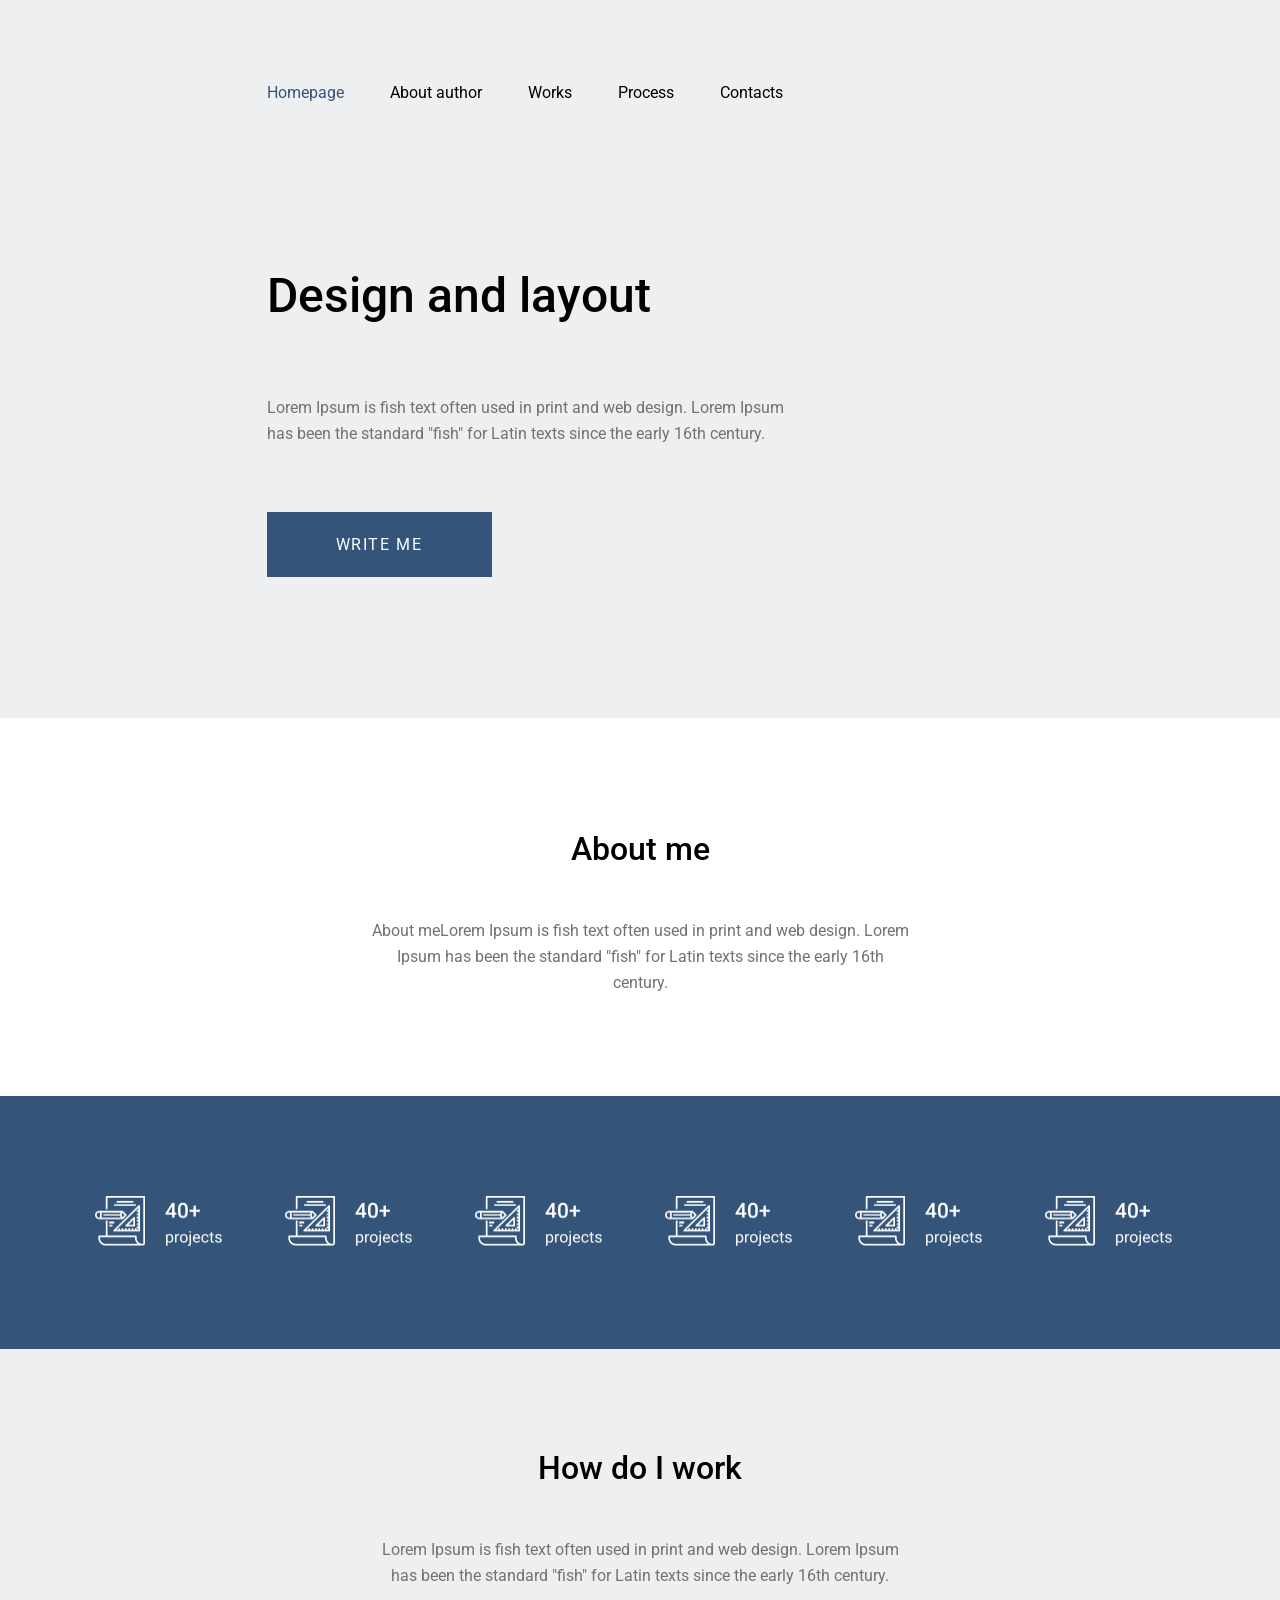
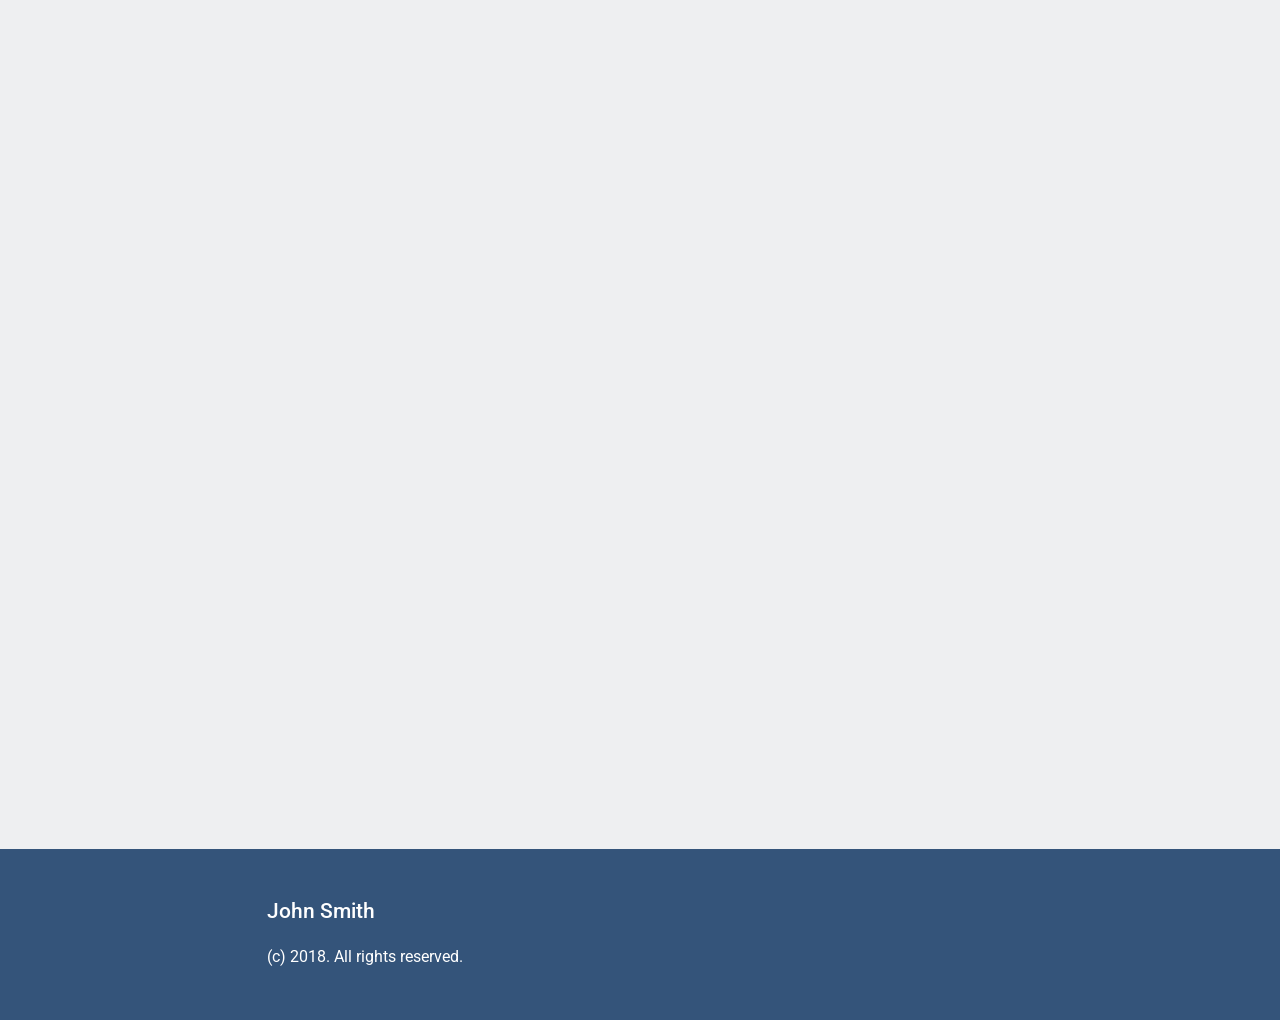
<file: index.html>
<!DOCTYPE html>
<html lang="en">
<head>
    <meta charset="UTF-8">
    <meta http-equiv="X-UA-Compatible" content="IE=edge">
    <meta name="viewport" content="width=device-width, initial-scale=1.0">
    <title>Document</title>
    <link rel="stylesheet" href="./css/reset.css">
    <link rel="preconnect" href="https://fonts.googleapis.com">
    <link rel="preconnect" href="https://fonts.gstatic.com" crossorigin>
    <link href="https://fonts.googleapis.com/css2?family=Roboto:ital,wght@0,100;0,300;0,400;0,500;0,700;0,900;1,100;1,300;1,400;1,500;1,700;1,900&display=swap" rel="stylesheet">
    <link rel="stylesheet" href="./css/style.css">
</head>
<body>
    <header>
        <div class="conteiner">
            <nav>
                <ul class="navigation">
                    <li><a href="#" class="homepageNavButton">Homepage</a></li>
                    <li><a href="#">About author</a></li>
                    <li><a href="#">Works</a></li>
                    <li><a href="#">Process</a></li>
                    <li><a href="#">Contacts</a></li>
                </ul>
            </nav>
        </div>
    </header>
    <main>
        <div class="backgroundGrey">
            <div class="conteiner">
                <div class="conteiner2">
                    <h1>Design and layout</h1>
                    <p>Lorem Ipsum is fish text often used in print and web design. Lorem Ipsum has been the standard "fish" for Latin texts since the early 16th century.</p>
                    <a href="#" class="buttonWriteMe">WRITE ME</a>
                </div>
            </div>
        </div>
        <section class="secWhite">
            <div class="conteiner2 wrapperMidle">
                <h2>About me</h2>
                <p>About meLorem Ipsum is fish text often used in print and web design. Lorem Ipsum has been the standard "fish" for Latin texts since the early 16th century.</p>
            </div>
        </section>
        <section class="secBlue">
            <div class="wrapperMidle">
                <img src="./img/numbers__item.png" alt="secBlueImg">
                <img src="./img/numbers__item.png" alt="secBlueImg">
                <img src="./img/numbers__item.png" alt="secBlueImg">
                <img src="./img/numbers__item.png" alt="secBlueImg">
                <img src="./img/numbers__item.png" alt="secBlueImg">
                <img src="./img/numbers__item.png" alt="secBlueImg">
            </div>
        </section>
        <section class="secGrey">
            <div class="conteiner2 wrapperMidle">
                <h2>How do I work</h2>
                <p>Lorem Ipsum is fish text often used in print and web design. Lorem Ipsum has been the standard "fish" for Latin texts since the early 16th century.</p>
            </div>
            <iframe width="57.81%" height="600" src="https://www.youtube.com/embed/UtyqXVhntx0" title="YouTube video player" frameborder="0" allow="accelerometer; autoplay; clipboard-write; encrypted-media; gyroscope; picture-in-picture; web-share" allowfullscreen></iframe>
        </section>
    </main>
    <footer>
        <section class="conteiner">
            <h3>John Smith</h3>
            <p>(c) 2018. All rights reserved.</p>
        </section>
    </footer>
</body>
</html>
</file>
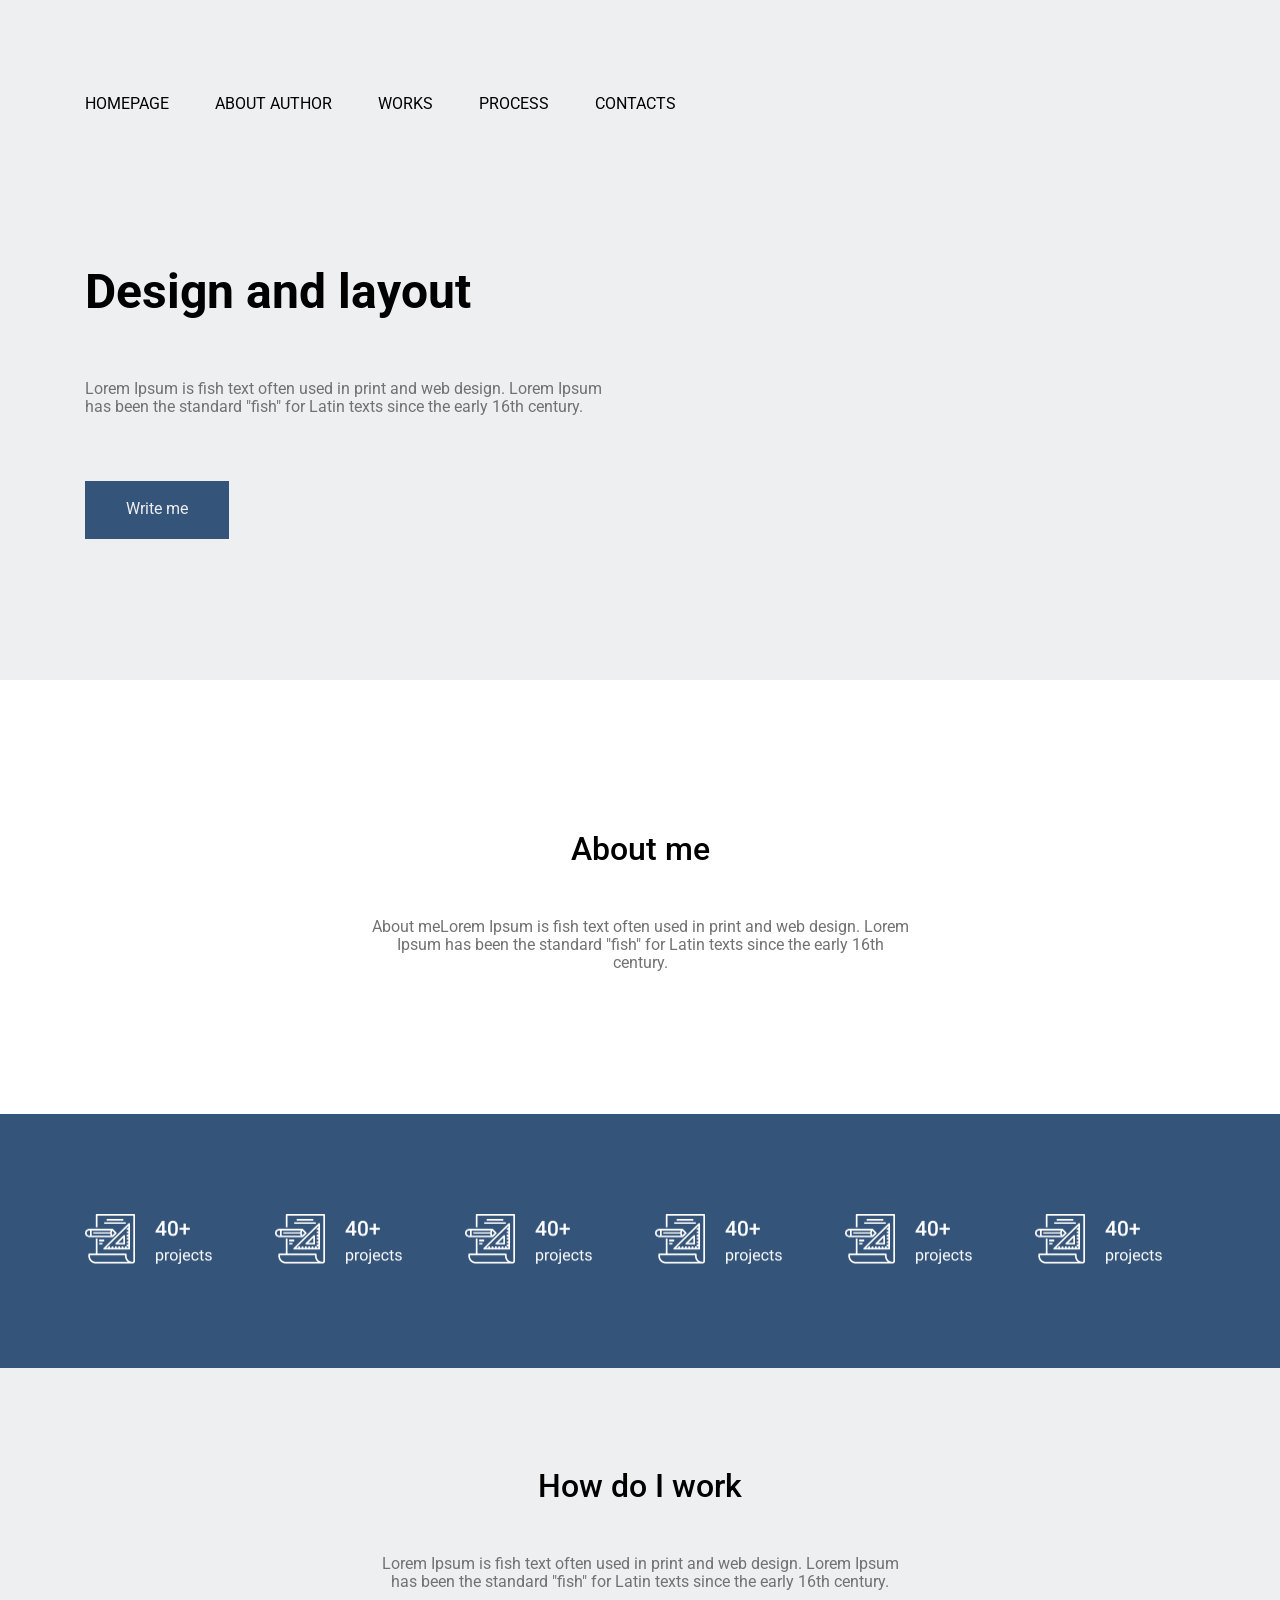
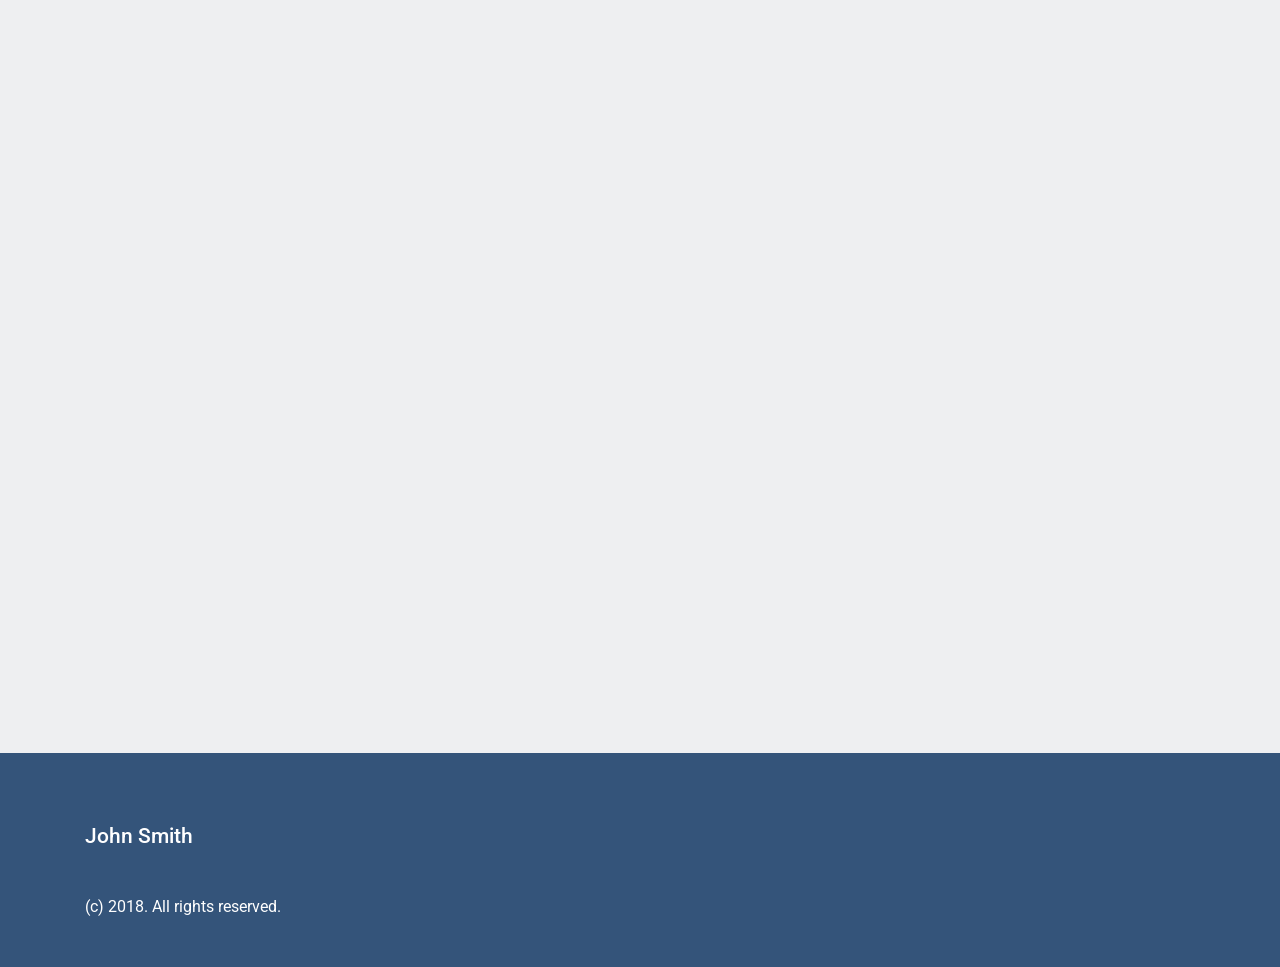
<file: markup/index.html>
<!DOCTYPE html>
<html lang="en">
<head>
    <meta charset="UTF-8">
    <meta http-equiv="X-UA-Compatible" content="IE=edge">
    <meta name="viewport" content="width=device-width, initial-scale=1.0">
    <title>HW7</title>
    <link rel="stylesheet" href="css/normalize.css">
    <link rel="preconnect" href="https://fonts.googleapis.com">
    <link rel="preconnect" href="https://fonts.gstatic.com" crossorigin>
    <link href="https://fonts.googleapis.com/css2?family=Roboto:wght@400;500&display=swap" rel="stylesheet">
    <link rel="stylesheet" href="css/style.css">
</head>
<body>
    <header>
            <div class="conteiner">
                <nav>
                    <ul class="menu">
                        <li><a href="index.html">HOMEPAGE</a></li>
                        <li><a href="#aboutme">ABOUT AUTHOR</a></li>
                        <li><a href="#works">WORKS</a></li>
                        <li><a href="#process">PROCESS</a></li>
                        <li><a href="#contacts">CONTACTS</a></li>
                    </ul>
                </nav>
            </div>
    </header>
    <main>
        <section class="sec2">
            <div class="conteiner">
                <h1>Design and layout</h1>
                <p>Lorem Ipsum is fish text often used in print and web design. Lorem Ipsum has been the standard "fish" for Latin texts since the early 16th century.</p>
                <div class="writeme">
                <a class="a" href="#aboutme">Write me</a>
                </div>
            </div>
        </section>
        <section class="sec3">
            <div class="conteiner">
                <div class="text">
                    <h2 id="aboutme">About me</h2>
                    <p>About meLorem Ipsum is fish text often used in print and web design. Lorem Ipsum has been the standard "fish" for Latin texts since the early 16th century.</p>
                </div>
            </div>
        </section>
        <section id="works" class="sec4">
            <div class="conteiner">
                <img class="img" src="img/numbers__item.png" alt="1">
                <img class="img" src="img/numbers__item.png" alt="2">
                <img class="img" src="img/numbers__item.png" alt="3">
                <img class="img" src="img/numbers__item.png" alt="4">
                <img class="img" src="img/numbers__item.png" alt="5">
                <img src="img/numbers__item.png" alt="6">
            </div>
        </section>
        <section id="process" class="sec5">
            <div class="conteiner">
                <div class="text">
                    <h2>How do I work</h2>
                    <p>Lorem Ipsum is fish text often used in print and web design. Lorem Ipsum has been the standard "fish" for Latin texts since the early 16th century.</p>
                </div>
                <iframe src="https://www.youtube.com/embed/1hHyGBx5Fh0" title="ЗАКИНУЛ УДОЧКУ В КАРЬЕР...ОГРОМНЫЙ КАРАСЬ И ТОЧКА. Поплавок разрывает. Рыбалка 2022" allow="accelerometer; autoplay; clipboard-write; encrypted-media; gyroscope; picture-in-picture" allowfullscreen></iframe>
            </div>
        </section>
    </main>
    <footer>
        <section id="contacts" class="sec6">
            <div class="conteiner">
                <h3>John Smith</h3>
                <p>(c) 2018. All rights reserved.</p>
            </div>
        </section>
    </footer>
</body>
</html>
</file>
<file: css/style.css>
header{
    background-color: #EEEFF1;;
    width: 100%;
}

a{
    text-decoration: none;
    color: #000;
    font-family: 'Roboto';
    font-style: normal;
    font-weight: 400;
    font-size: 16px;
    line-height: 26px;
}

p{
    font-family: 'Roboto';
    font-style: normal;
    font-weight: 400;
    font-size: 16px;
    line-height: 26px;
}

h2{
    font-family: 'Roboto';
    font-style: normal;
    font-weight: 500;
    font-size: 32px;
    line-height: 38px;
}

h3{
    font-family: 'Roboto';
    font-style: normal;
    font-weight: 500;
    font-size: 21px;
    line-height: 25px;
    margin-bottom: 20px;
}

.conteiner{
    margin-left: 20.83%;
    max-width: 1110px;
}

.navigation{
    padding-bottom: 150px;
    padding-top: 80px;
}

.navigation>li {
    display: inline-block;
    margin-right: 42px;

}


.navigation>li:last-child{
    margin-right: 0;
}

.backgroundGrey{
    width: 100%;
    background-color: #EEEFF1;
    padding-bottom: 141px;
}

.homepageNavButton{
    color: #34547A;
}

.conteiner2{
    max-width: 540px;
    box-sizing: border-box;
}

.conteiner2>h1{
    font-family: 'Roboto';
    font-style: normal;
    font-weight: 500;
    font-size: 48px;
    line-height: 79px;
    margin-bottom: 60px;
}

.conteiner2>p{
    color: #727272;
    margin-bottom: 65px;
}

.buttonWriteMe{
    display: block;
    max-width: 41.66%;
    background-color: #34547A;
    color: white;
    padding: 19.5px 0;
    font-family: 'Roboto';
    font-style: normal;
    font-weight: 400;
    font-size: 16px;
    line-height: 26px;
    text-align: center;
    letter-spacing: 0.1em;
}

.secWhite{
    background-color: white;
    padding: 112px 0 100px;
}

.wrapperMidle{
    text-align: center;
    margin: 0 auto;
}

.wrapperMidle>p{
    margin: 50px 0 0 0;
}

.secBlue{
    background-color: #34547A;
    margin: 0 auto;
    padding: 100px 0;
}

.wrapperMidle>img{
    width: 141px;
    height: 50px;
    margin: 0 22.5px;
}

.secGrey{
    padding: 100px 0;
    background-color: #EEEFF1;
}

iframe{
    margin: 57px 0 100px 20.833%;

}

footer{
    background-color: #34547A;
    color: white;
    padding: 50px 0;
}

footer>p{
    font-family: 'Roboto';
    font-style: normal;
    font-weight: 400;
    font-size: 13px;
    line-height: 21px;
}
</file>
<file: markup/css/style.css>
*{
    font-family: 'Roboto'
}

.conteiner{
    max-width: 1140px;
    padding: 0 15px;
    margin: 0 auto;
}

header{
    background-color: #EEEFF1;
    padding: 79px 0 0 0;
    margin: 0 0 -16px 0;
}


ul{
    list-style-type: none;
    padding: 0;
}

li{
    display: inline-block;
    margin: 0 42px 0 0;
}

a{
    text-decoration: none;
    color: #000000;
}

.menu{
    font-weight: 400;
    font-size: 16px;
}

li>a:hover {
    color: #34547A;
    transition: all 0.5s;
}

.sec2{
    background-color: #EEEFF1;
    padding: 151px 0 141px;
}

    
h1{
    max-width: 540px;
    margin: 0 0 60px;
    font-size: 48px;
}

p{
    max-width: 540px;
    color: #727272;
    font-weight: 400;
    font-size: 16px;
    margin: 50px 0 0 0;
}

h2{
    max-width: 403px;
    font-weight: 500;
    font-size: 32px;
    margin: 0 auto;
}

.a{
    text-decoration: none;
    color: #EEEFF1;
}

.writeme{
    display: inline-block;
    padding: 19px 41px 20px 41px;
    margin: 65px 0 0 0;
    background-color: #34547A;
}

.sec3{
    background-color: #FFFFFF;
    padding: 151px 0 141px;
}

.text{
    max-width: 540px;
    margin: 0 auto;
    text-align: center;
}

.sec4{
    background-color: #34547A;
    padding: 100px 0;
}

img{
    width: 141px;
    height: 50px;
}

.img{
    margin: 0 45px 0 0;
}

.sec5{
    background-color: #EEEFF1;
    padding: 100px 0;
}

iframe{
    margin: 57px 0 0 0;
    width: 1110px;
    height: 600px;
    border: 0;
}

.sec6{
    background-color: #34547A;
    padding: 50px 0;
}

h3{
    color: #FFFFFF;
    font-weight: 500;
    font-size: 21px;
}

h3+p{
    color: #FFFFFF;
}
</file>
